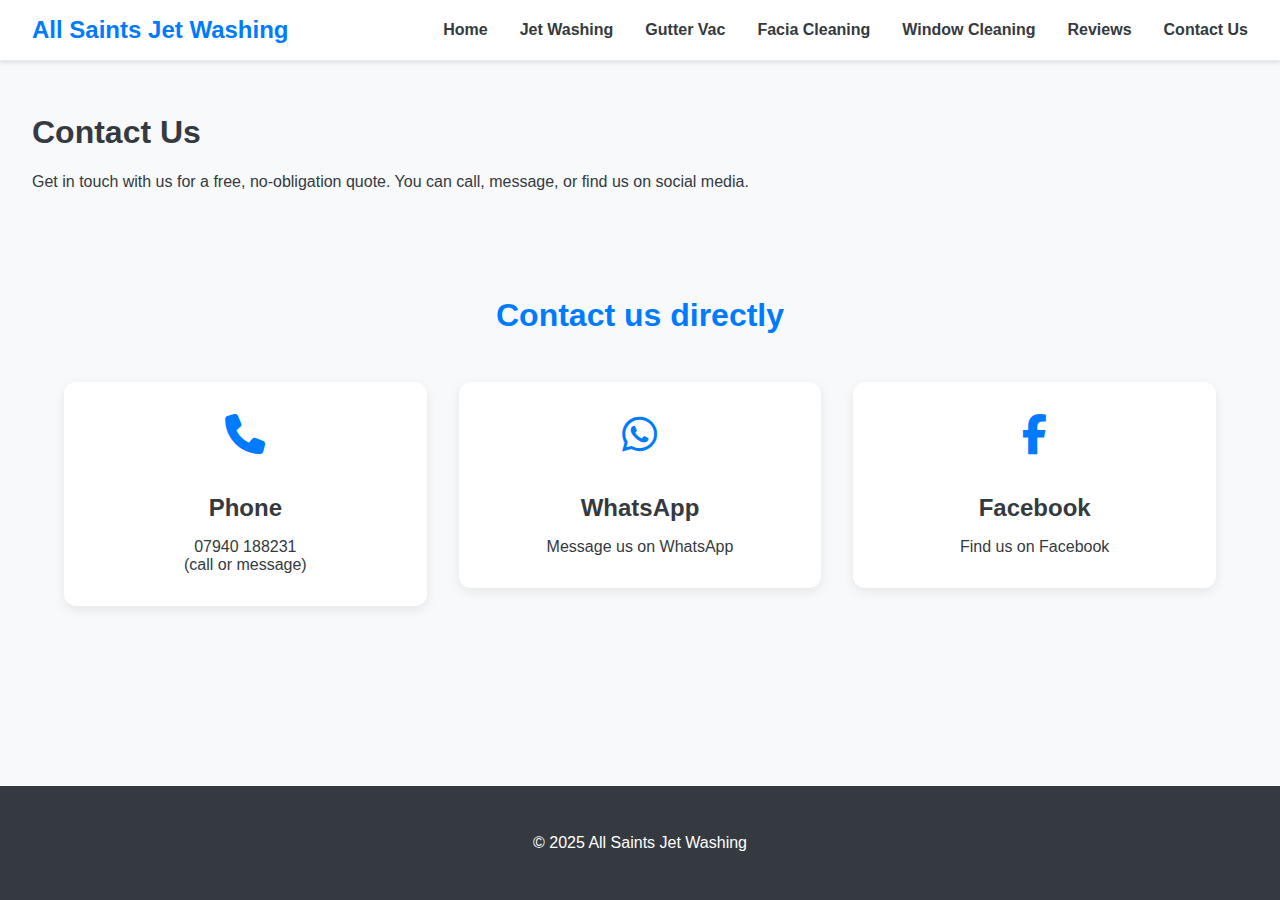
<file: contact-us.html>
<!DOCTYPE html>
<html lang="en">
<head>
    <meta charset="UTF-8">
    <meta name="viewport" content="width=device-width, initial-scale=1.0">
    <title>Contact All Saints Jet Washing in Bromsgrove</title>
    <meta name="description" content="Contact All Saints Jet Washing for our exterior cleaning services in Bromsgrove. Call, message, or find us on social media.">
    <link rel="stylesheet" href="assets/style.css">
    <link rel="stylesheet" href="https://cdnjs.cloudflare.com/ajax/libs/font-awesome/6.5.1/css/all.min.css">
</head>
<body>
    <header>
        <div class="logo"><a href="index.html">All Saints Jet Washing</a></div>
        <button class="hamburger">&#9776;</button>
        <nav class="desktop-nav">
            <ul>
                <li><a href="index.html">Home</a></li>
                <li><a href="jetwashing.html">Jet Washing</a></li>
                <li><a href="gutter-vac.html">Gutter Vac</a></li>
                <li><a href="facia-cleaning.html">Facia Cleaning</a></li>
                <li><a href="window-cleaning.html">Window Cleaning</a></li>
                <li><a href="reviews.html">Reviews</a></li>
                <li><a href="contact-us.html">Contact Us</a></li>
            </ul>
        </nav>
        <nav class="mobile-nav">
            <ul>
                <li><a href="index.html">Home</a></li>
                <li><a href="jetwashing.html">Jet Washing</a></li>
                <li><a href="gutter-vac.html">Gutter Vac</a></li>
                <li><a href="facia-cleaning.html">Facia Cleaning</a></li>
                <li><a href="window-cleaning.html">Window Cleaning</a></li>
                <li><a href="reviews.html">Reviews</a></li>
                <li><a href="contact-us.html">Contact Us</a></li>
            </ul>
        </nav>
    </header>
    <main>
        <section>
            <h1>Contact Us</h1>
            <p>Get in touch with us for a free, no-obligation quote. You can call, message, or find us on social media.</p>

        </section>
        <section class="social-contact">
            <h2>Contact us directly</h2>
            <div class="contact-details">
                <a href="tel:07940188231" class="contact-card-link">
                    <div class="contact-card">
                        <i class="fas fa-phone"></i>
                        <h3>Phone</h3>
                        <p>07940 188231</p>
                        <p class="phone-text">(call or message)</p>
                    </div>
                </a>
                <a href="https://wa.me/447940188231" target="_blank" class="contact-card-link">
                    <div class="contact-card">
                        <i class="fab fa-whatsapp"></i>
                        <h3>WhatsApp</h3>
                        <p>Message us on WhatsApp</p>
                    </div>
                </a>
                <a href="https://www.facebook.com/profile.php?id=100090859661130" target="_blank" class="contact-card-link">
                    <div class="contact-card">
                        <i class="fab fa-facebook-f"></i>
                        <h3>Facebook</h3>
                        <p>Find us on Facebook</p>
                    </div>
                </a>
            </div>
        </section>
    </main>
    <footer>
        <p>&copy; 2025 All Saints Jet Washing</p>
    </footer>
    <script>
        const hamburger = document.querySelector('.hamburger');
        const nav = document.querySelector('.mobile-nav');

        hamburger.addEventListener('click', () => {
            nav.classList.toggle('active');
        });
    </script>
    
</body>
</html>
</file>
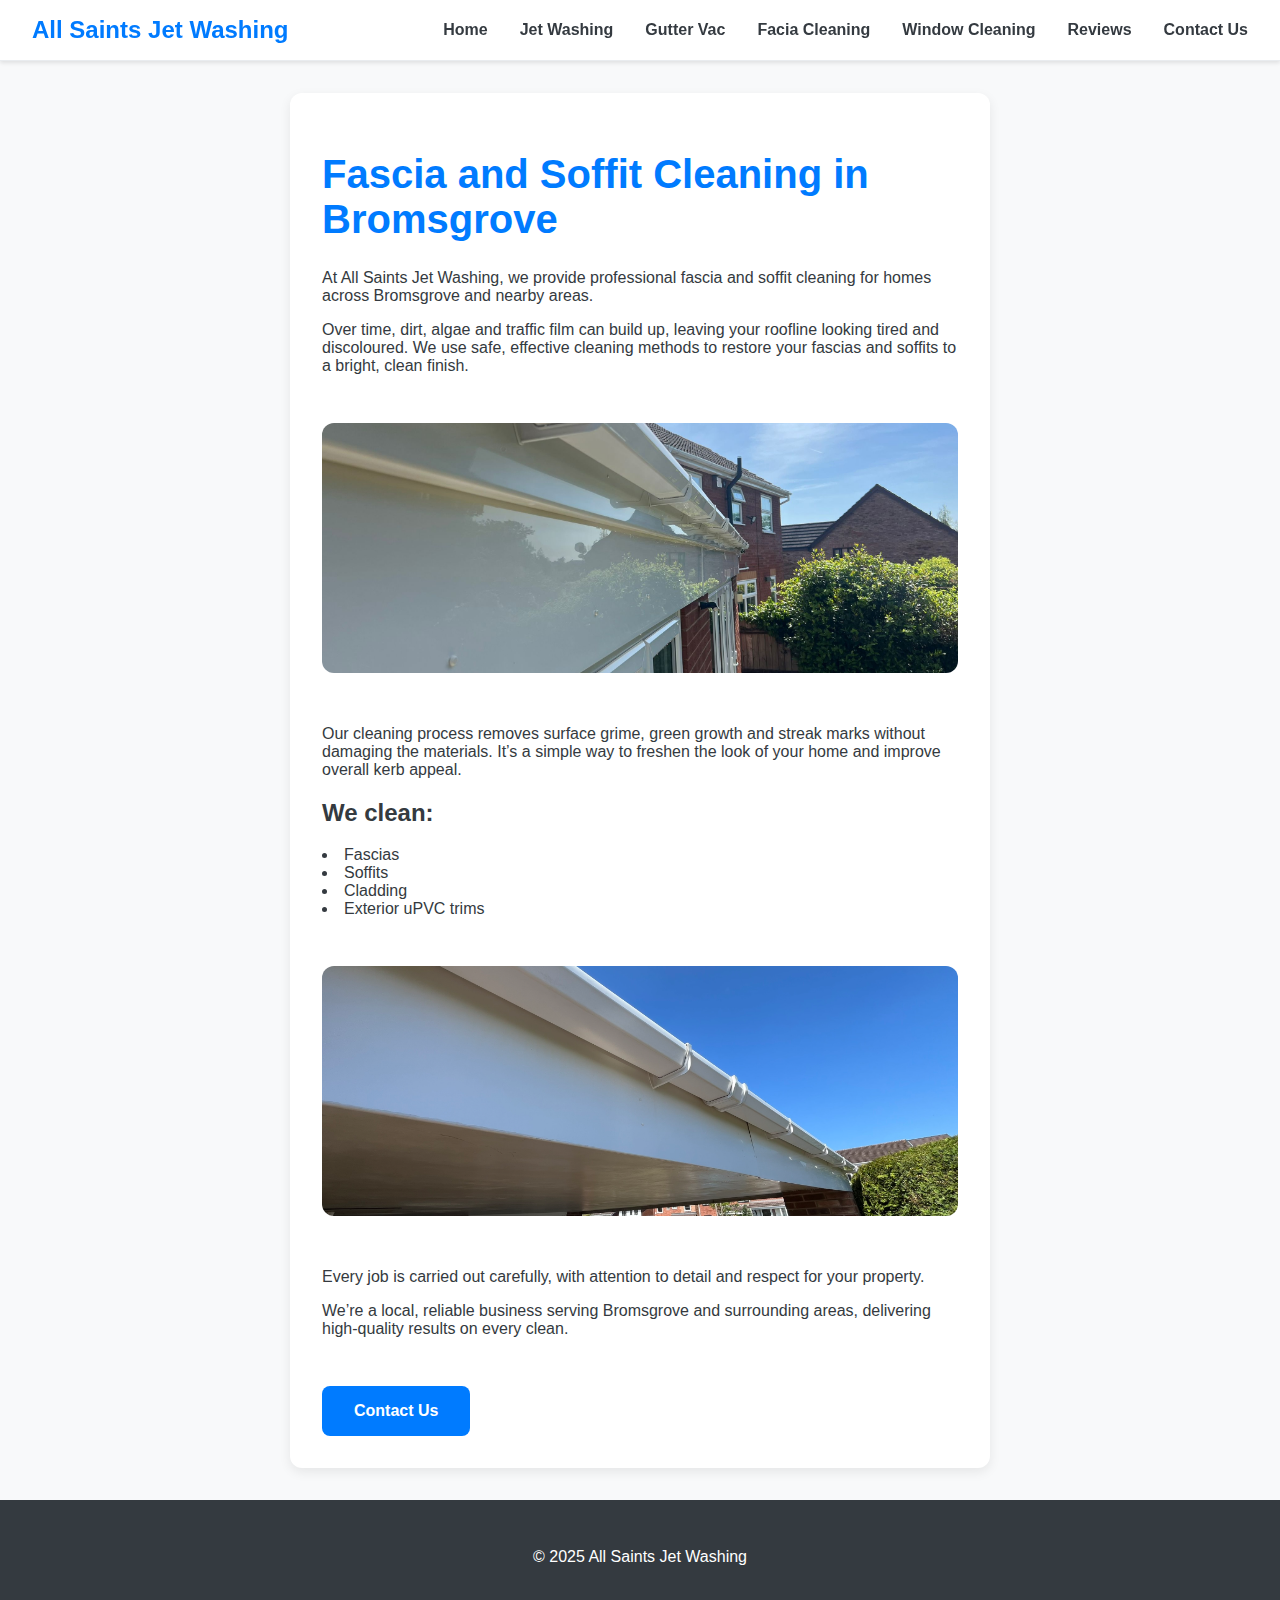
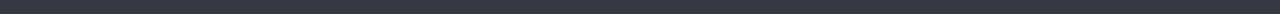
<file: facia-cleaning.html>
<!DOCTYPE html>
<html lang="en">
<head>
    <meta charset="UTF-8">
    <meta name="viewport" content="width=device-width, initial-scale=1.0">
    <title>Fascia and Soffit Cleaning in Bromsgrove | All Saints Jet Washing</title>
    <meta name="description" content="Professional fascia and soffit cleaning services in Bromsgrove. We restore your roofline to a bright, clean finish.">
    <link rel="stylesheet" href="assets/style.css">
    <link rel="stylesheet" href="https://cdnjs.cloudflare.com/ajax/libs/font-awesome/6.5.1/css/all.min.css">
</head>
<body>
    <header>
        <div class="logo"><a href="index.html">All Saints Jet Washing</a></div>
        <button class="hamburger">&#9776;</button>
        <nav class="desktop-nav">
            <ul>
                <li><a href="index.html">Home</a></li>
                <li><a href="jetwashing.html">Jet Washing</a></li>
                <li><a href="gutter-vac.html">Gutter Vac</a></li>
                <li><a href="facia-cleaning.html">Facia Cleaning</a></li>
                <li><a href="window-cleaning.html">Window Cleaning</a></li>
                <li><a href="reviews.html">Reviews</a></li>
                <li><a href="contact-us.html">Contact Us</a></li>
            </ul>
        </nav>
        <nav class="mobile-nav">
            <ul>
                <li><a href="index.html">Home</a></li>
                <li><a href="jetwashing.html">Jet Washing</a></li>
                <li><a href="gutter-vac.html">Gutter Vac</a></li>
                <li><a href="facia-cleaning.html">Facia Cleaning</a></li>
                <li><a href="window-cleaning.html">Window Cleaning</a></li>
                <li><a href="reviews.html">Reviews</a></li>
                <li><a href="contact-us.html">Contact Us</a></li>
            </ul>
        </nav>
    </header>
    <main>
        <section class="service-page" id="facia-cleaning-info">
            <h1>Fascia and Soffit Cleaning in Bromsgrove</h1>
            <p>At All Saints Jet Washing, we provide professional fascia and soffit cleaning for homes across Bromsgrove and nearby areas.</p>
            <p>Over time, dirt, algae and traffic film can build up, leaving your roofline looking tired and discoloured. We use safe, effective cleaning methods to restore your fascias and soffits to a bright, clean finish.</p>
            <img src="assets/facia-cleaning-1.jpg" alt="Clean white fascia and soffit on a house" class="service-page-image">
            <p>Our cleaning process removes surface grime, green growth and streak marks without damaging the materials. It’s a simple way to freshen the look of your home and improve overall kerb appeal.</p>
            <h2>We clean:</h2>
            <ul>
                <li>Fascias</li>
                <li>Soffits</li>
                <li>Cladding</li>
                <li>Exterior uPVC trims</li>
            </ul>
            <img src="assets/facia-cleaning-2.jpg" alt="Close-up of a clean uPVC fascia board" class="service-page-image">
            <p>Every job is carried out carefully, with attention to detail and respect for your property.</p>
            <p>We’re a local, reliable business serving Bromsgrove and surrounding areas, delivering high-quality results on every clean.</p>
            <a href="contact-us.html" class="cta-button">Contact Us</a>
        </section>
    </main>
    <footer>
        <p>&copy; 2025 All Saints Jet Washing</p>
    </footer>
    <script>
        const hamburger = document.querySelector('.hamburger');
        const nav = document.querySelector('.mobile-nav');

        hamburger.addEventListener('click', () => {
            nav.classList.toggle('active');
        });
    </script>
</body>
</html>
</file>
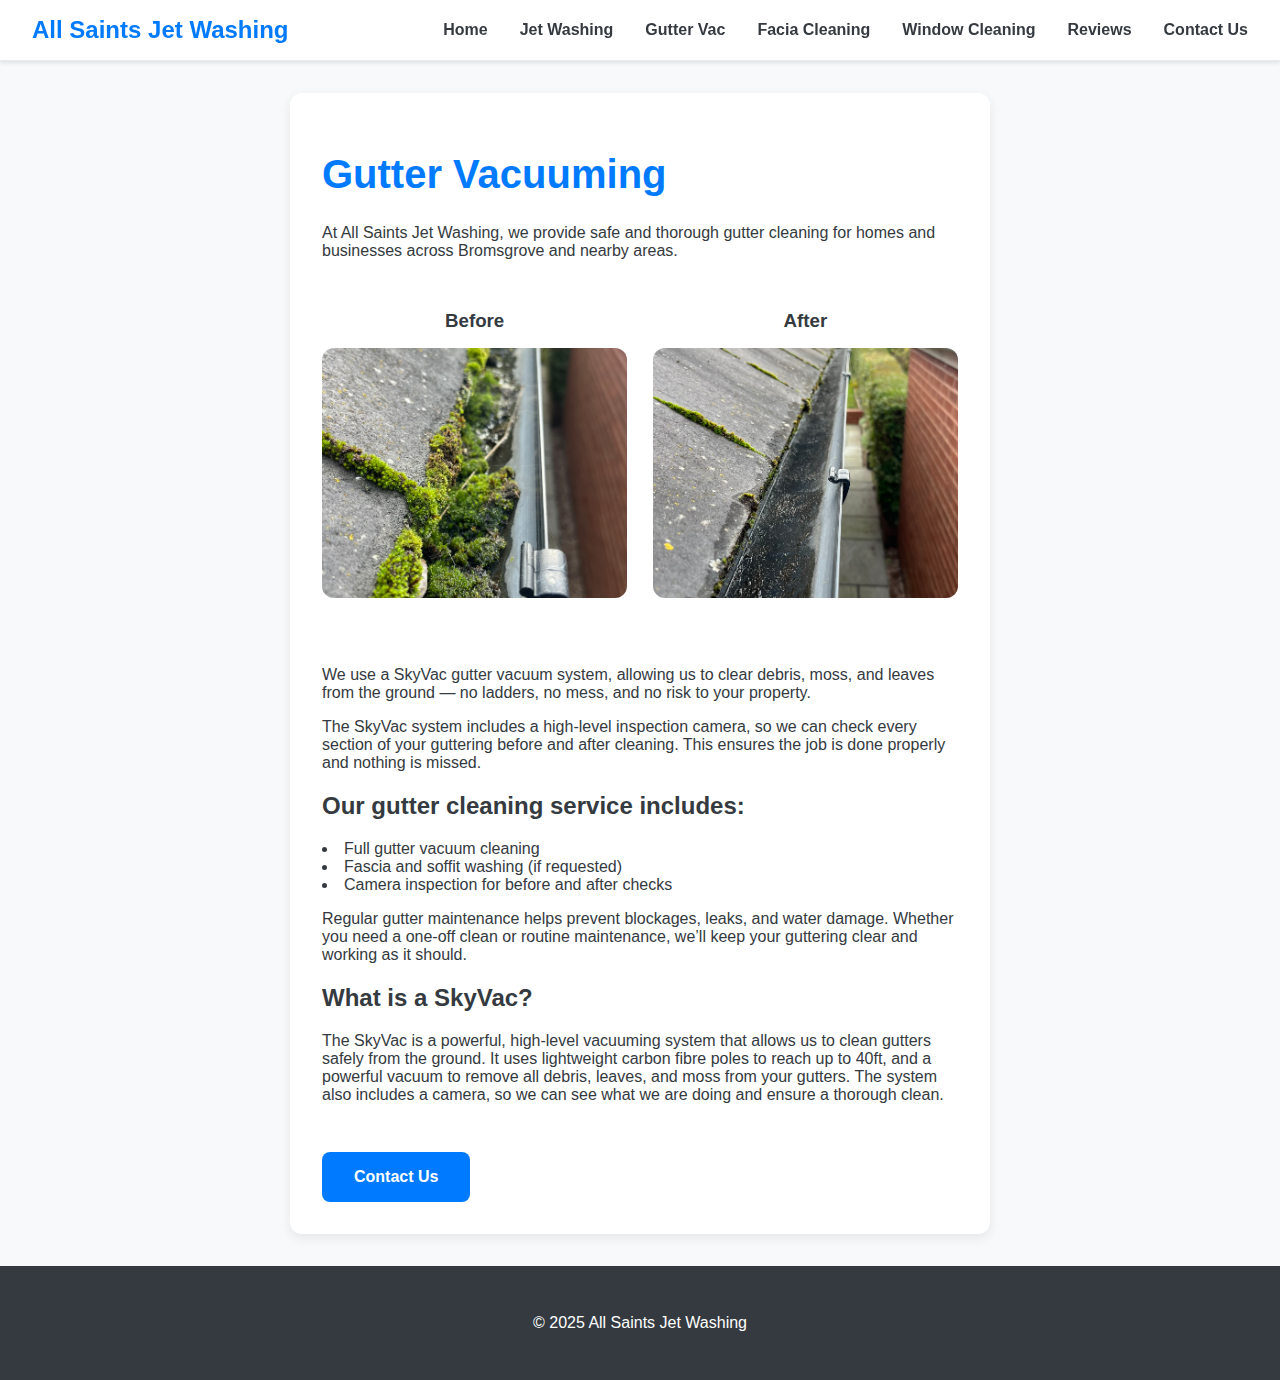
<file: gutter-vac.html>
<!DOCTYPE html>
<html lang="en">
<head>
    <meta charset="UTF-8">
    <meta name="viewport" content="width=device-width, initial-scale=1.0">
    <title>Gutter Vacuuming & Cleaning in Bromsgrove | All Saints Jet Washing</title>
    <meta name="description" content="Safe and thorough gutter cleaning in Bromsgrove using a SkyVac system. We clear debris, moss, and leaves from the ground.">
    <link rel="stylesheet" href="assets/style.css">
    <link rel="stylesheet" href="https://cdnjs.cloudflare.com/ajax/libs/font-awesome/6.5.1/css/all.min.css">
</head>
<body>
    <header>
        <div class="logo"><a href="index.html">All Saints Jet Washing</a></div>
        <button class="hamburger">&#9776;</button>
        <nav class="desktop-nav">
            <ul>
                <li><a href="index.html">Home</a></li>
                <li><a href="jetwashing.html">Jet Washing</a></li>
                <li><a href="gutter-vac.html">Gutter Vac</a></li>
                <li><a href="facia-cleaning.html">Facia Cleaning</a></li>
                <li><a href="window-cleaning.html">Window Cleaning</a></li>
                <li><a href="reviews.html">Reviews</a></li>
                <li><a href="contact-us.html">Contact Us</a></li>
            </ul>
        </nav>
        <nav class="mobile-nav">
            <ul>
                <li><a href="index.html">Home</a></li>
                <li><a href="jetwashing.html">Jet Washing</a></li>
                <li><a href="gutter-vac.html">Gutter Vac</a></li>
                <li><a href="facia-cleaning.html">Facia Cleaning</a></li>
                <li><a href="window-cleaning.html">Window Cleaning</a></li>
                <li><a href="reviews.html">Reviews</a></li>
                <li><a href="contact-us.html">Contact Us</a></li>
            </ul>
        </nav>
    </header>
    <main>
        <section class="service-page" id="gutter-vac-info">
            <h1>Gutter Vacuuming</h1>
            <p>At All Saints Jet Washing, we provide safe and thorough gutter cleaning for homes and businesses across Bromsgrove and nearby areas.</p>
            <div class="before-after-container">
                <div class="before-after-item">
                    <h3>Before</h3>
                    <img src="assets/gutter-before.jpg" alt="A gutter full of leaves and moss before cleaning" class="gallery-image">
                </div>
                <div class="before-after-item">
                    <h3>After</h3>
                    <img src="assets/gutter-after.jpg" alt="A clean, clear gutter after vacuuming" class="gallery-image">
                </div>
            </div>
            <p>We use a SkyVac gutter vacuum system, allowing us to clear debris, moss, and leaves from the ground — no ladders, no mess, and no risk to your property.</p>
            <p>The SkyVac system includes a high-level inspection camera, so we can check every section of your guttering before and after cleaning. This ensures the job is done properly and nothing is missed.</p>
            <h2>Our gutter cleaning service includes:</h2>
            <ul>
                <li>Full gutter vacuum cleaning</li>
                <li>Fascia and soffit washing (if requested)</li>
                <li>Camera inspection for before and after checks</li>
            </ul>
            <p>Regular gutter maintenance helps prevent blockages, leaks, and water damage. Whether you need a one-off clean or routine maintenance, we’ll keep your guttering clear and working as it should.</p>
            <h2>What is a SkyVac?</h2>
            <p>The SkyVac is a powerful, high-level vacuuming system that allows us to clean gutters safely from the ground. It uses lightweight carbon fibre poles to reach up to 40ft, and a powerful vacuum to remove all debris, leaves, and moss from your gutters. The system also includes a camera, so we can see what we are doing and ensure a thorough clean.</p>
            <a href="contact-us.html" class="cta-button">Contact Us</a>
        </section>
    </main>
    <footer>
        <p>&copy; 2025 All Saints Jet Washing</p>
    </footer>

    <div id="lightbox-modal" class="modal">
        <span class="close">&times;</span>
        <img class="modal-content" id="lightbox-image">
        <a class="prev">&#10094;</a>
        <a class="next">&#10095;</a>
    </div>

    <script>
        const modal = document.getElementById('lightbox-modal');
        const modalImg = document.getElementById('lightbox-image');
        const galleryImages = document.querySelectorAll('.gallery-image');
        const closeBtn = document.querySelector('.close');
        const prevBtn = document.querySelector('.prev');
        const nextBtn = document.querySelector('.next');

        let currentImageIndex;

        galleryImages.forEach((image, index) => {
            image.addEventListener('click', () => {
                modal.style.display = 'flex';
                modalImg.src = image.src;
                currentImageIndex = index;
            });
        });

        closeBtn.addEventListener('click', () => {
            modal.style.display = 'none';
        });

        function showImage(index) {
            modalImg.src = galleryImages[index].src;
            currentImageIndex = index;
        }

        prevBtn.addEventListener('click', () => {
            currentImageIndex = (currentImageIndex - 1 + galleryImages.length) % galleryImages.length;
            showImage(currentImageIndex);
        });

        nextBtn.addEventListener('click', () => {
            currentImageIndex = (currentImageIndex + 1) % galleryImages.length;
            showImage(currentImageIndex);
        });

        const hamburger = document.querySelector('.hamburger');
        const nav = document.querySelector('.mobile-nav');

        hamburger.addEventListener('click', () => {
            nav.classList.toggle('active');
        });
    </script>

</body>
</html>
</file>
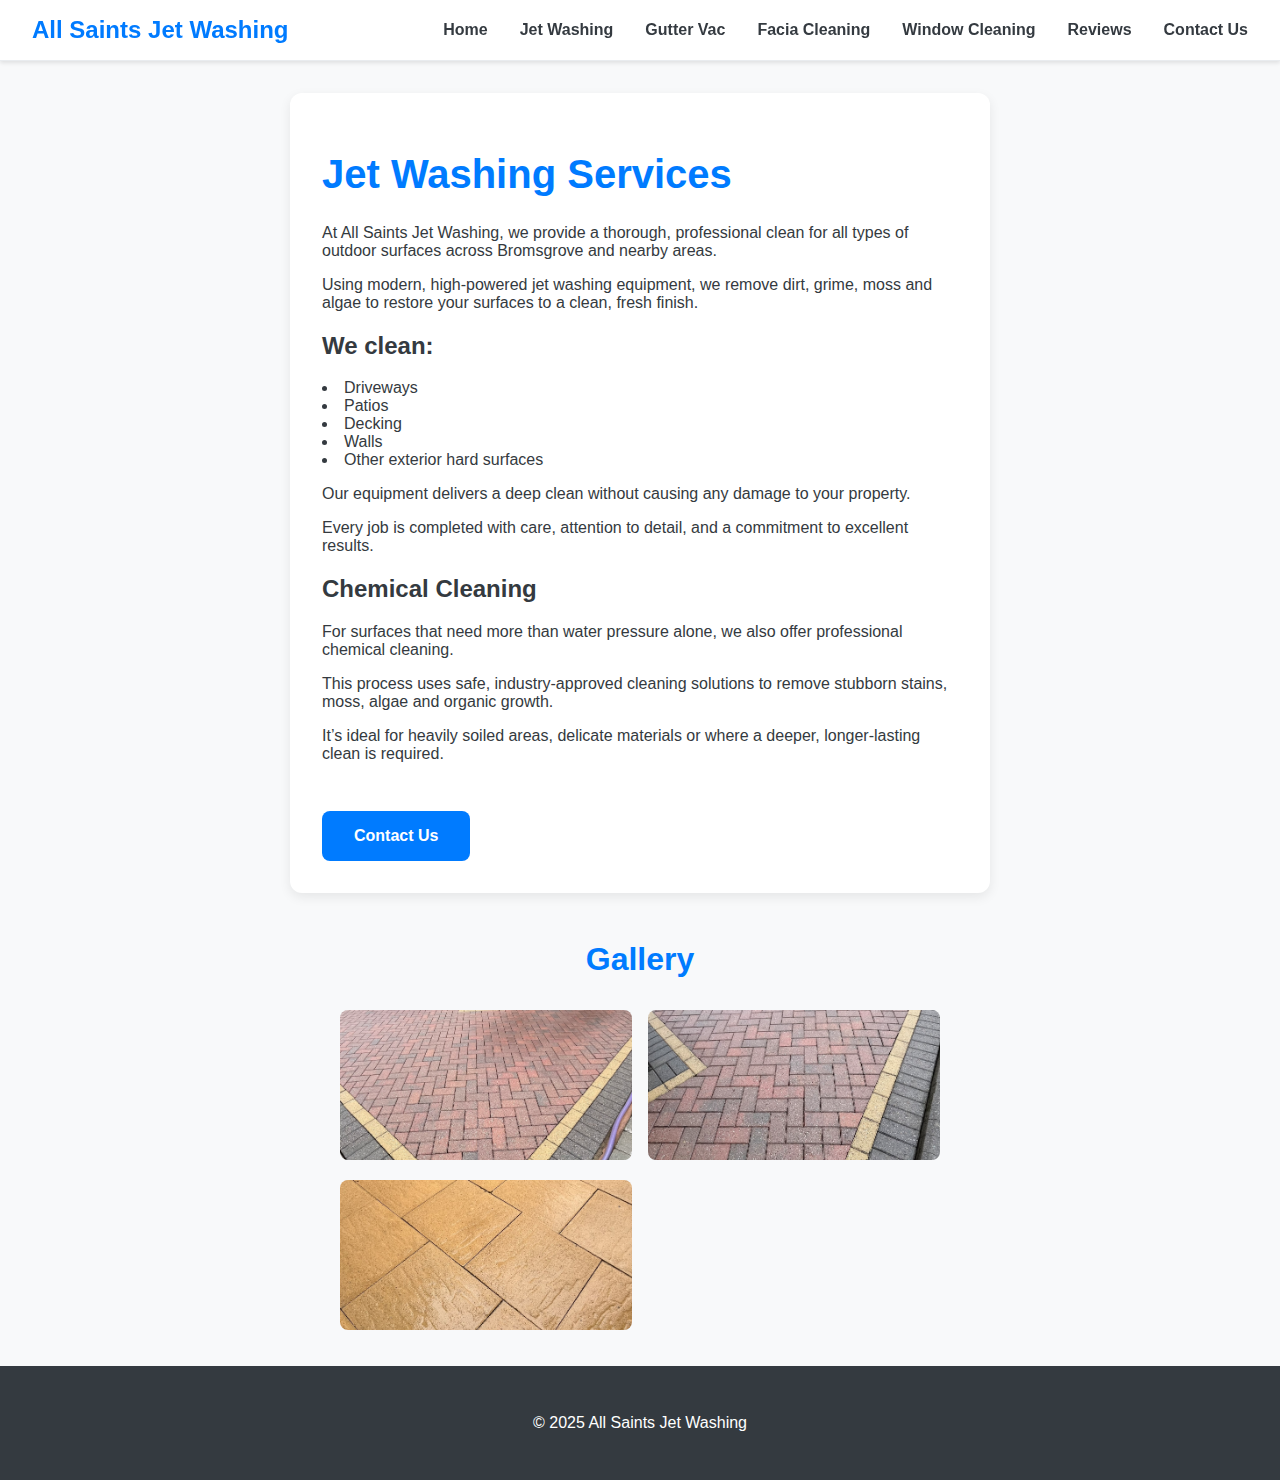
<file: jetwashing.html>
<!DOCTYPE html>
<html lang="en">
<head>
    <meta charset="UTF-8">
    <meta name="viewport" content="width=device-width, initial-scale=1.0">
    <title>Driveway & Patio Jet Washing in Bromsgrove | All Saints Jet Washing</title>
    <meta name="description" content="Professional jet washing for driveways, patios, and other exterior surfaces in Bromsgrove. We remove dirt, grime, moss and algae.">
    <link rel="stylesheet" href="assets/style.css">
    <link rel="stylesheet" href="https://cdnjs.cloudflare.com/ajax/libs/font-awesome/6.5.1/css/all.min.css">
</head>
<body>
    <header>
        <div class="logo"><a href="index.html">All Saints Jet Washing</a></div>
        <button class="hamburger">&#9776;</button>
        <nav class="desktop-nav">
            <ul>
                <li><a href="index.html">Home</a></li>
                <li><a href="jetwashing.html">Jet Washing</a></li>
                <li><a href="gutter-vac.html">Gutter Vac</a></li>
                <li><a href="facia-cleaning.html">Facia Cleaning</a></li>
                <li><a href="window-cleaning.html">Window Cleaning</a></li>
                <li><a href="reviews.html">Reviews</a></li>
                <li><a href="contact-us.html">Contact Us</a></li>
            </ul>
        </nav>
        <nav class="mobile-nav">
            <ul>
                <li><a href="index.html">Home</a></li>
                <li><a href="jetwashing.html">Jet Washing</a></li>
                <li><a href="gutter-vac.html">Gutter Vac</a></li>
                <li><a href="facia-cleaning.html">Facia Cleaning</a></li>
                <li><a href="window-cleaning.html">Window Cleaning</a></li>
                <li><a href="reviews.html">Reviews</a></li>
                <li><a href="contact-us.html">Contact Us</a></li>
            </ul>
        </nav>
    </header>
    <main>
        <section class="service-page" id="jet-washing-info">
            <h1>Jet Washing Services</h1>
            <p>At All Saints Jet Washing, we provide a thorough, professional clean for all types of outdoor surfaces across Bromsgrove and nearby areas.</p>
            <p>Using modern, high-powered jet washing equipment, we remove dirt, grime, moss and algae to restore your surfaces to a clean, fresh finish.</p>
            <h2>We clean:</h2>
            <ul>
                <li>Driveways</li>
                <li>Patios</li>
                <li>Decking</li>
                <li>Walls</li>
                <li>Other exterior hard surfaces</li>
            </ul>
            <p>Our equipment delivers a deep clean without causing any damage to your property.</p>
            <p>Every job is completed with care, attention to detail, and a commitment to excellent results.</p>
            <h2>Chemical Cleaning</h2>
            <p>For surfaces that need more than water pressure alone, we also offer professional chemical cleaning.</p>
            <p>This process uses safe, industry-approved cleaning solutions to remove stubborn stains, moss, algae and organic growth.</p>
            <p>It’s ideal for heavily soiled areas, delicate materials or where a deeper, longer-lasting clean is required.</p>
            <a href="contact-us.html" class="cta-button">Contact Us</a>
        </section>
        <section class="gallery">
            <h2>Gallery</h2>
            <div class="gallery-grid">
                <div class="gallery-item">
                    <img src="assets/jetwashing-gallery-1.jpg" alt="A clean block-paved driveway after professional jet washing" class="gallery-image">
                </div>
                <div class="gallery-item">
                    <img src="assets/jetwashing-gallery-2.jpg" alt="Patio cleaning with a high-pressure jet washer" class="gallery-image">
                </div>
                <div class="gallery-item">
                    <img src="assets/jetwashing-gallery-3.jpg" alt="Before and after jet washing a garden path" class="gallery-image">
                </div>
            </div>
        </section>
    </main>
    <footer>
        <p>&copy; 2025 All Saints Jet Washing</p>
    </footer>

    <div id="lightbox-modal" class="modal">
        <span class="close">&times;</span>
        <img class="modal-content" id="lightbox-image">
        <a class="prev">&#10094;</a>
        <a class="next">&#10095;</a>
    </div>

    <script>
        const modal = document.getElementById('lightbox-modal');
        const modalImg = document.getElementById('lightbox-image');
        const galleryImages = document.querySelectorAll('.gallery-image');
        const closeBtn = document.querySelector('.close');
        const prevBtn = document.querySelector('.prev');
        const nextBtn = document.querySelector('.next');

        let currentImageIndex;

        galleryImages.forEach((image, index) => {
            image.addEventListener('click', () => {
                modal.style.display = 'flex';
                modalImg.src = image.src;
                currentImageIndex = index;
            });
        });

        closeBtn.addEventListener('click', () => {
            modal.style.display = 'none';
        });

        function showImage(index) {
            modalImg.src = galleryImages[index].src;
            currentImageIndex = index;
        }

        prevBtn.addEventListener('click', () => {
            currentImageIndex = (currentImageIndex - 1 + galleryImages.length) % galleryImages.length;
            showImage(currentImageIndex);
        });

        nextBtn.addEventListener('click', () => {
            currentImageIndex = (currentImageIndex + 1) % galleryImages.length;
            showImage(currentImageIndex);
        });

        const hamburger = document.querySelector('.hamburger');
        const nav = document.querySelector('.mobile-nav');

        hamburger.addEventListener('click', () => {
            nav.classList.toggle('active');
        });
    </script>

    
</body>
</html>
</file>
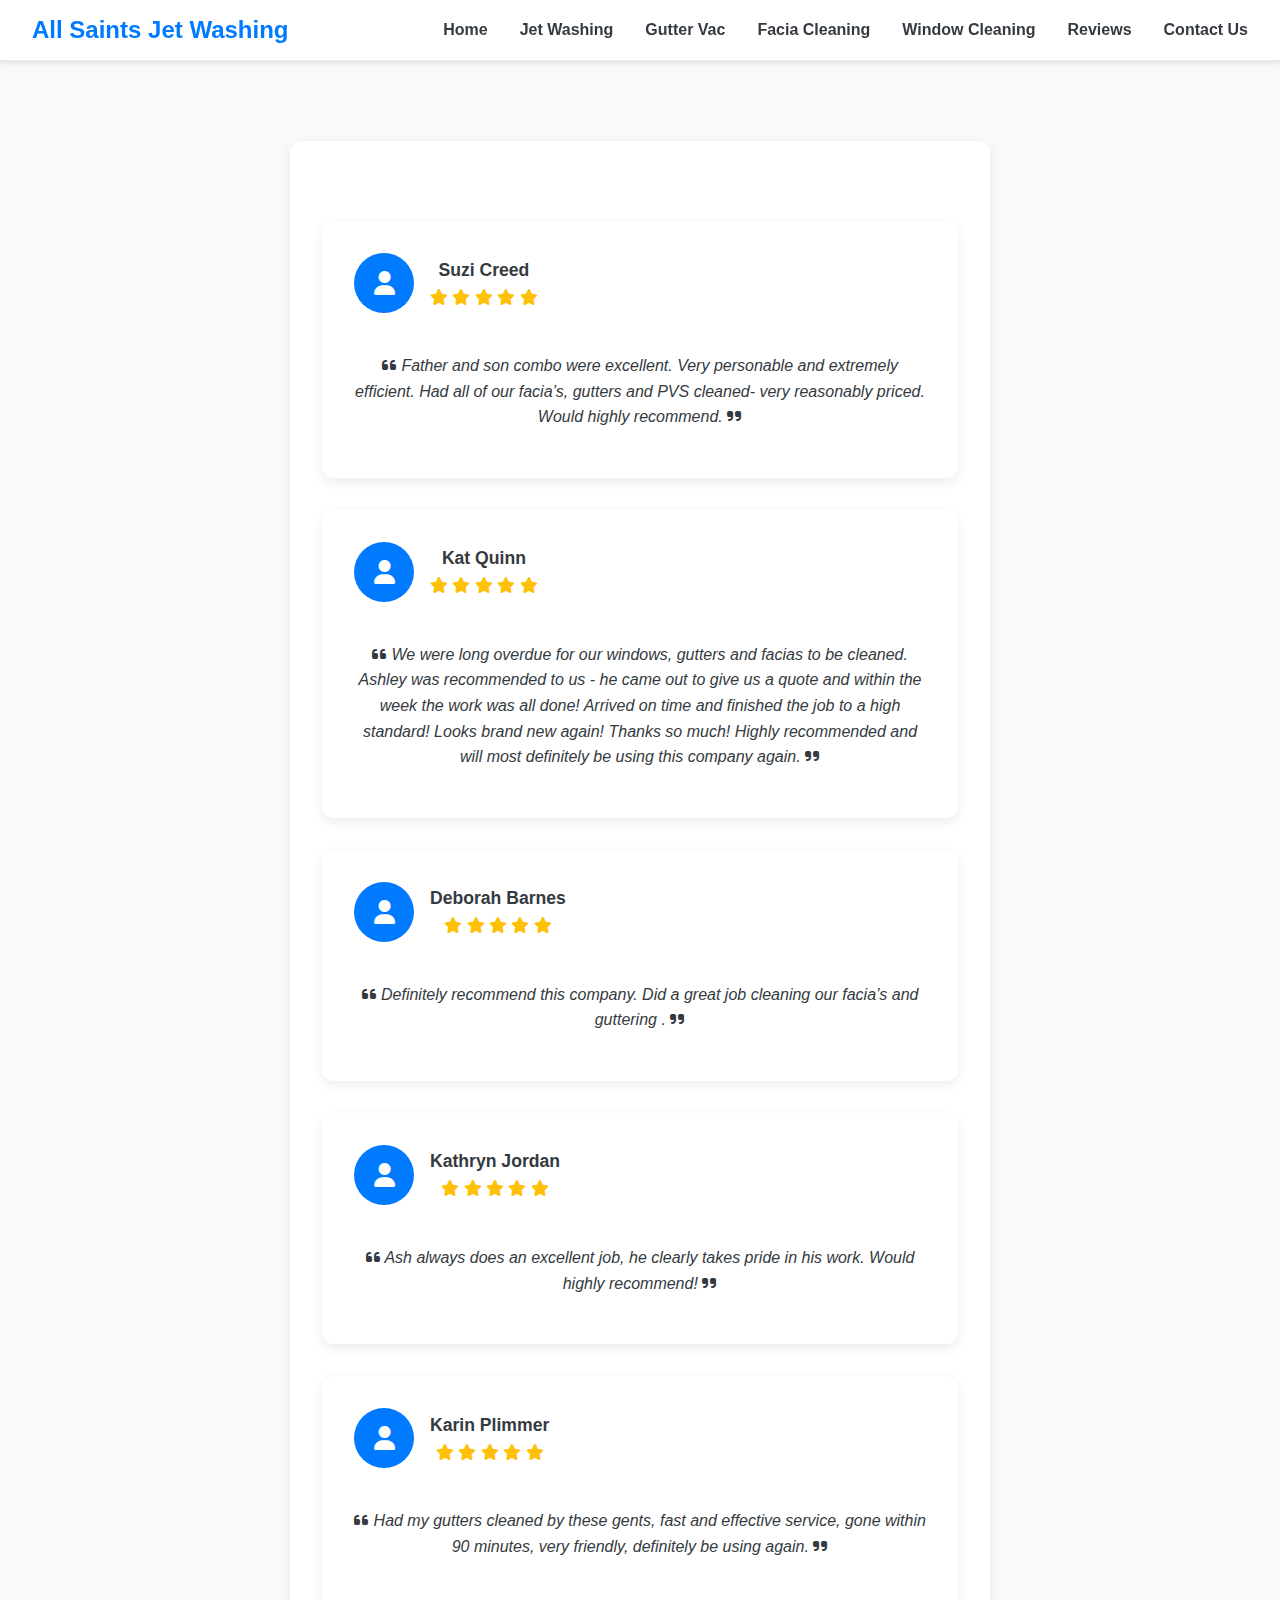
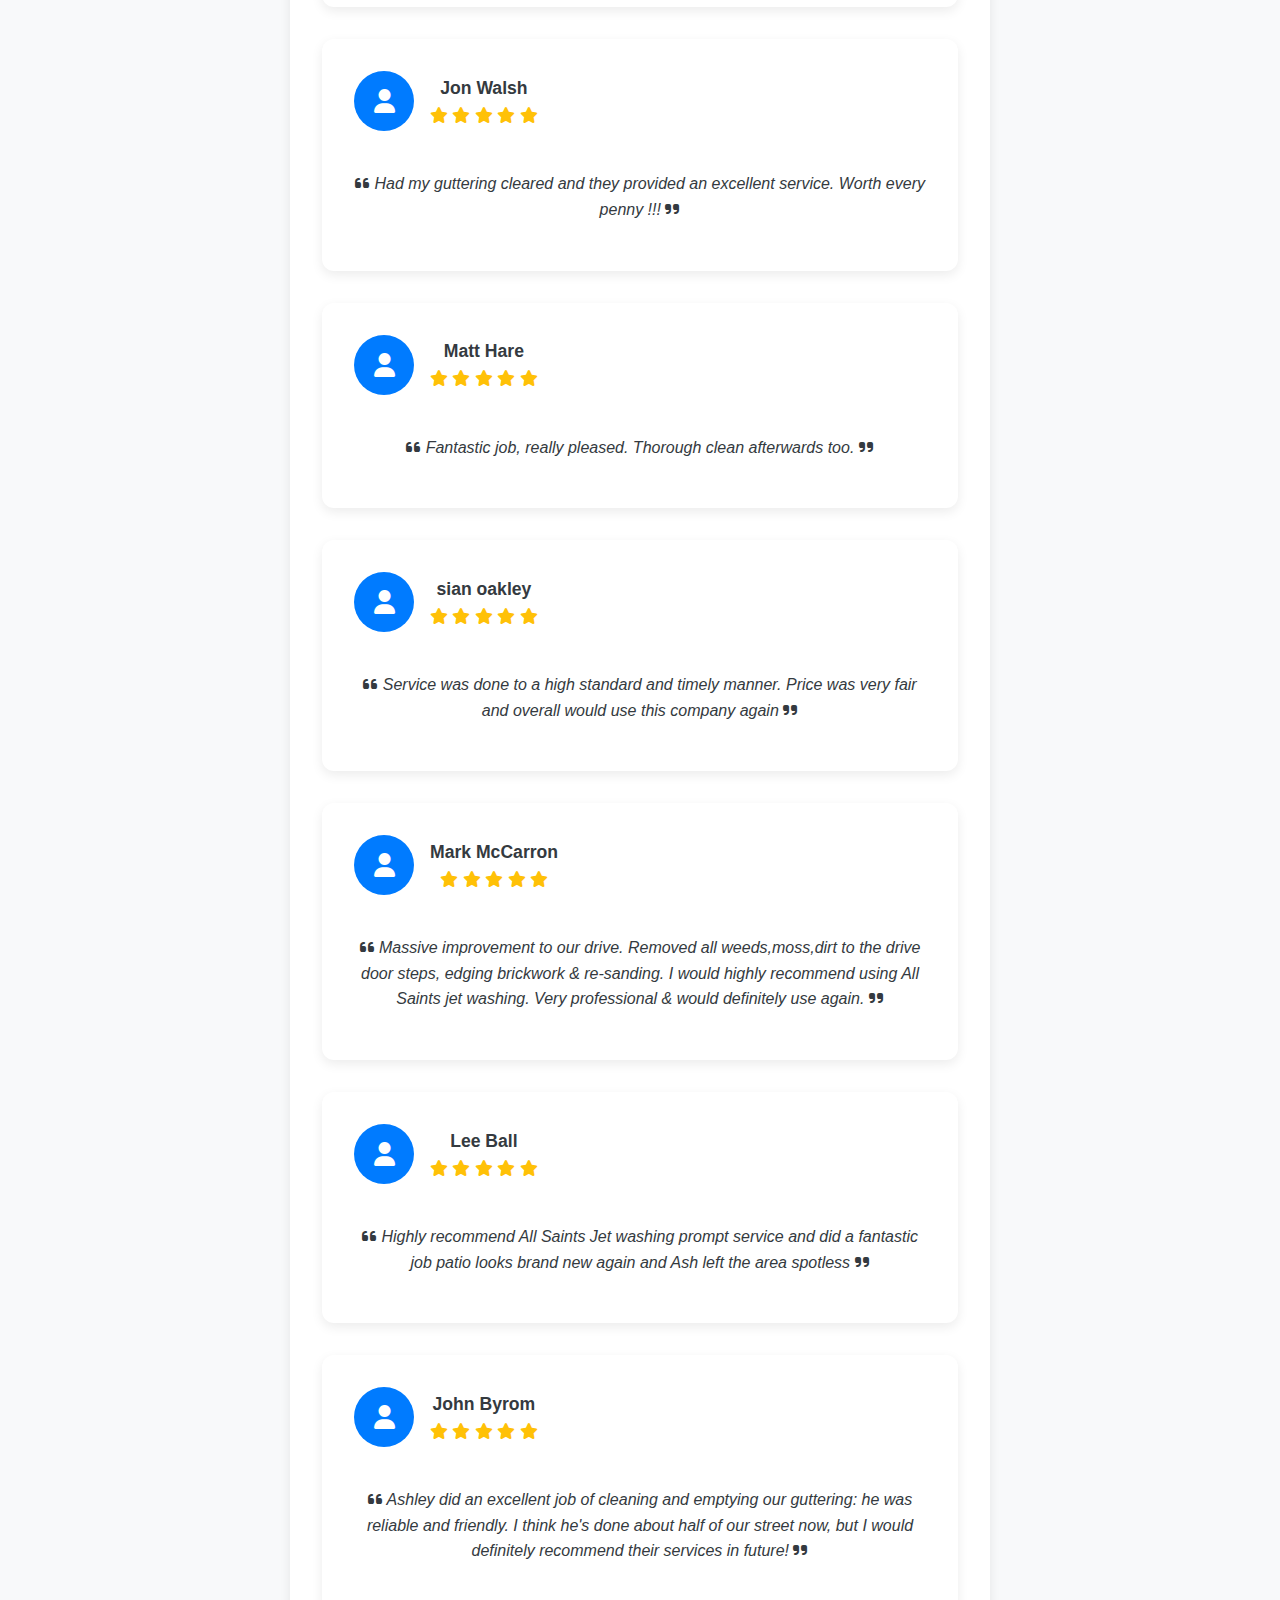
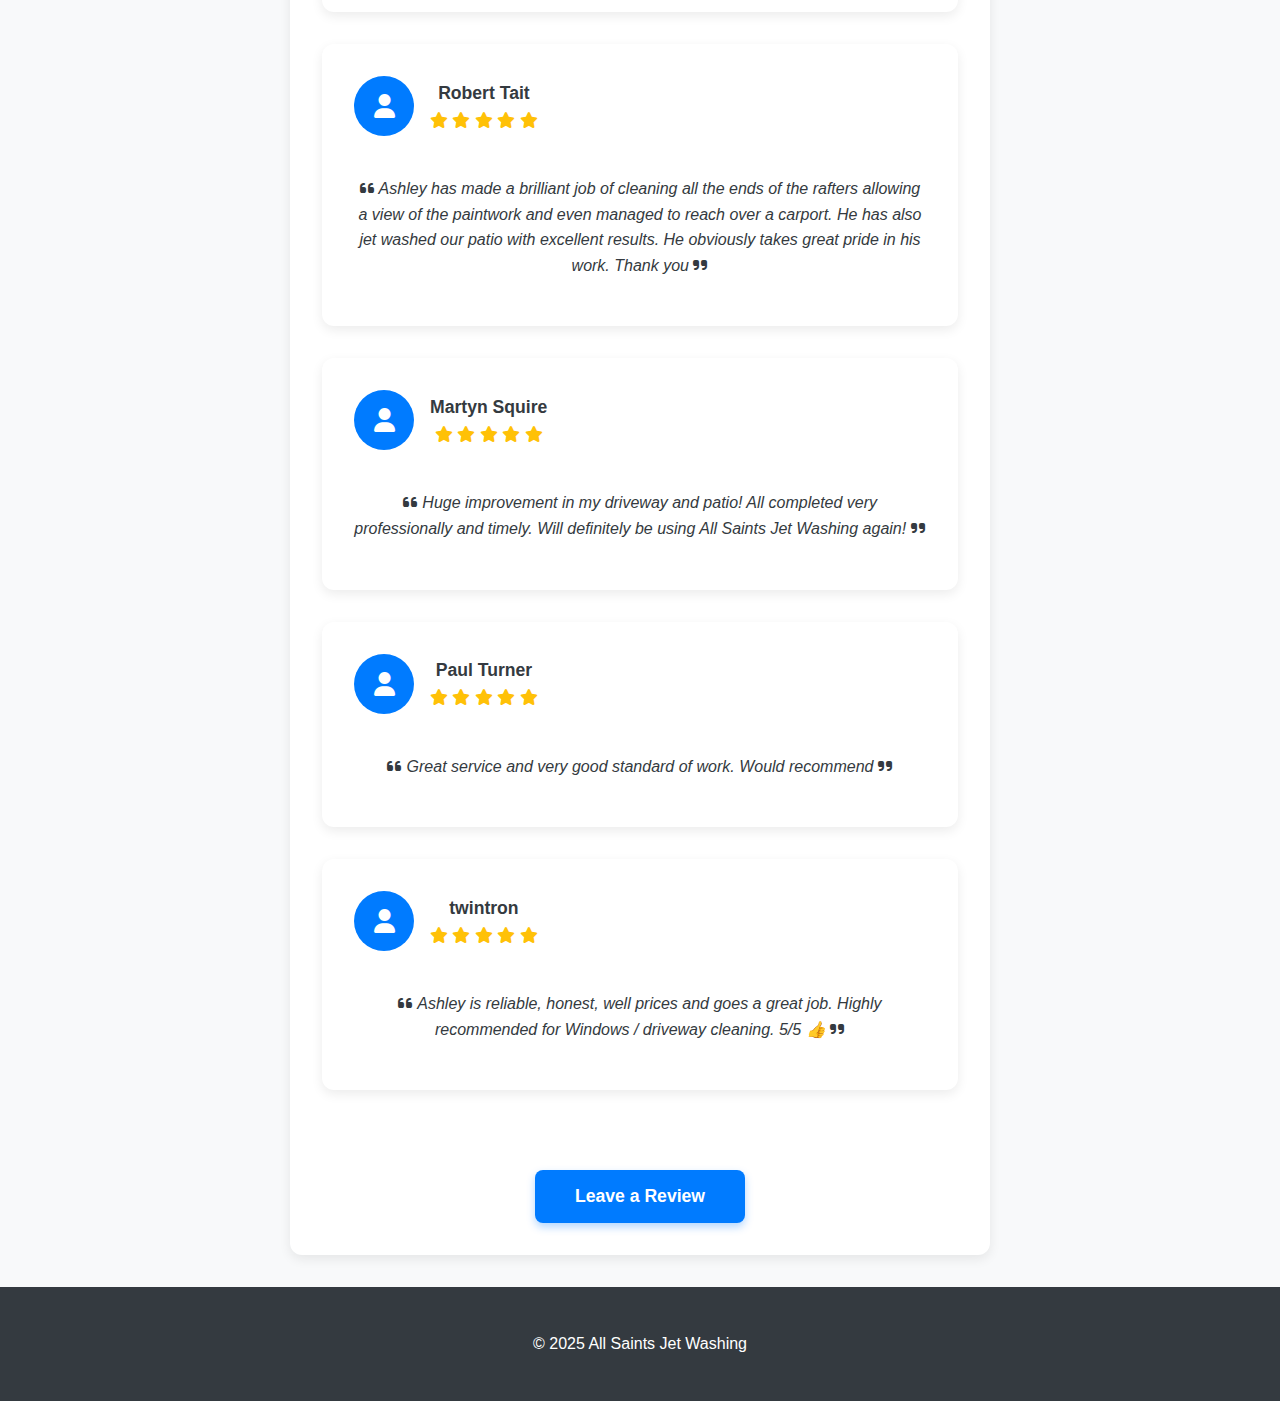
<file: reviews.html>
<!DOCTYPE html>
<html lang="en">
<head>
    <meta charset="UTF-8">
    <meta name="viewport" content="width=device-width, initial-scale=1.0">
    <title>Customer Reviews | All Saints Jet Washing in Bromsgrove</title>
    <meta name="description" content="Read customer reviews for All Saints Jet Washing. We are proud of our 5-star rating for exterior cleaning services in Bromsgrove.">
    <link rel="stylesheet" href="assets/style.css">
    <link rel="stylesheet" href="https://cdnjs.cloudflare.com/ajax/libs/font-awesome/6.5.1/css/all.min.css">
</head>
<body>
    <header>
        <div class="logo"><a href="index.html">All Saints Jet Washing</a></div>
        <button class="hamburger">&#9776;</button>
        <nav class="desktop-nav">
            <ul>
                <li><a href="index.html">Home</a></li>
                <li><a href="jetwashing.html">Jet Washing</a></li>
                <li><a href="gutter-vac.html">Gutter Vac</a></li>
                <li><a href="facia-cleaning.html">Facia Cleaning</a></li>
                <li><a href="window-cleaning.html">Window Cleaning</a></li>
                <li><a href="reviews.html">Reviews</a></li>
                <li><a href="contact-us.html">Contact Us</a></li>
            </ul>
        </nav>
        <nav class="mobile-nav">
            <ul>
                <li><a href="index.html">Home</a></li>
                <li><a href="jetwashing.html">Jet Washing</a></li>
                <li><a href="gutter-vac.html">Gutter Vac</a></li>
                <li><a href="facia-cleaning.html">Facia Cleaning</a></li>
                <li><a href="window-cleaning.html">Window Cleaning</a></li>
                <li><a href="reviews.html">Reviews</a></li>
                <li><a href="contact-us.html">Contact Us</a></li>
            </ul>
        </nav>
    </header>
    <main>
        <section class="reviews-page">
            <div class="reviews-grid">
                <div class="review-card">
                    <div class="review-header">
                        <div class="avatar">
                            <i class="fas fa-user"></i>
                        </div>
                        <div class="reviewer-info">
                            <p class="review-author">Suzi Creed</p>
                            <div class="stars">
                                <i class="fas fa-star"></i>
                                <i class="fas fa-star"></i>
                                <i class="fas fa-star"></i>
                                <i class="fas fa-star"></i>
                                <i class="fas fa-star"></i>
                            </div>
                        </div>
                    </div>
                    <p class="review-text"><i class="fas fa-quote-left"></i> Father and son combo were excellent. Very personable and extremely efficient. Had all of our facia’s, gutters and PVS cleaned- very reasonably priced. Would highly recommend. <i class="fas fa-quote-right"></i></p>
                </div>
                <div class="review-card">
                    <div class="review-header">
                        <div class="avatar">
                            <i class="fas fa-user"></i>
                        </div>
                        <div class="reviewer-info">
                            <p class="review-author">Kat Quinn</p>
                            <div class="stars">
                                <i class="fas fa-star"></i>
                                <i class="fas fa-star"></i>
                                <i class="fas fa-star"></i>
                                <i class="fas fa-star"></i>
                                <i class="fas fa-star"></i>
                            </div>
                        </div>
                    </div>
                    <p class="review-text"><i class="fas fa-quote-left"></i> We were long overdue for our windows, gutters and facias to be cleaned. Ashley was recommended to us - he came out to give us a quote and within the week the work was all done! Arrived on time and finished the job to a high standard! Looks brand new again! Thanks so much! Highly recommended and will most definitely be using this company again. <i class="fas fa-quote-right"></i></p>
                </div>
                <div class="review-card">
                    <div class="review-header">
                        <div class="avatar">
                            <i class="fas fa-user"></i>
                        </div>
                        <div class="reviewer-info">
                            <p class="review-author">Deborah Barnes</p>
                            <div class="stars">
                                <i class="fas fa-star"></i>
                                <i class="fas fa-star"></i>
                                <i class="fas fa-star"></i>
                                <i class="fas fa-star"></i>
                                <i class="fas fa-star"></i>
                            </div>
                        </div>
                    </div>
                    <p class="review-text"><i class="fas fa-quote-left"></i> Definitely recommend this company. Did a great job cleaning our facia’s and guttering . <i class="fas fa-quote-right"></i></p>
                </div>
                <div class="review-card">
                    <div class="review-header">
                        <div class="avatar">
                            <i class="fas fa-user"></i>
                        </div>
                        <div class="reviewer-info">
                            <p class="review-author">Kathryn Jordan</p>
                            <div class="stars">
                                <i class="fas fa-star"></i>
                                <i class="fas fa-star"></i>
                                <i class="fas fa-star"></i>
                                <i class="fas fa-star"></i>
                                <i class="fas fa-star"></i>
                            </div>
                        </div>
                    </div>
                    <p class="review-text"><i class="fas fa-quote-left"></i> Ash always does an excellent job, he clearly takes pride in his work. Would highly recommend! <i class="fas fa-quote-right"></i></p>
                </div>
                <div class="review-card">
                    <div class="review-header">
                        <div class="avatar">
                            <i class="fas fa-user"></i>
                        </div>
                        <div class="reviewer-info">
                            <p class="review-author">Karin Plimmer</p>
                            <div class="stars">
                                <i class="fas fa-star"></i>
                                <i class="fas fa-star"></i>
                                <i class="fas fa-star"></i>
                                <i class="fas fa-star"></i>
                                <i class="fas fa-star"></i>
                            </div>
                        </div>
                    </div>
                    <p class="review-text"><i class="fas fa-quote-left"></i> Had my gutters cleaned by these gents, fast and effective service, gone within 90 minutes, very friendly, definitely be using again. <i class="fas fa-quote-right"></i></p>
                </div>
                <div class="review-card">
                    <div class="review-header">
                        <div class="avatar">
                            <i class="fas fa-user"></i>
                        </div>
                        <div class="reviewer-info">
                            <p class="review-author">Jon Walsh</p>
                            <div class="stars">
                                <i class="fas fa-star"></i>
                                <i class="fas fa-star"></i>
                                <i class="fas fa-star"></i>
                                <i class="fas fa-star"></i>
                                <i class="fas fa-star"></i>
                            </div>
                        </div>
                    </div>
                    <p class="review-text"><i class="fas fa-quote-left"></i> Had my guttering cleared and they provided an excellent service. Worth every penny !!! <i class="fas fa-quote-right"></i></p>
                </div>
                <div class="review-card">
                    <div class="review-header">
                        <div class="avatar">
                            <i class="fas fa-user"></i>
                        </div>
                        <div class="reviewer-info">
                            <p class="review-author">Matt Hare</p>
                            <div class="stars">
                                <i class="fas fa-star"></i>
                                <i class="fas fa-star"></i>
                                <i class="fas fa-star"></i>
                                <i class="fas fa-star"></i>
                                <i class="fas fa-star"></i>
                            </div>
                        </div>
                    </div>
                    <p class="review-text"><i class="fas fa-quote-left"></i> Fantastic job, really pleased. Thorough clean afterwards too. <i class="fas fa-quote-right"></i></p>
                </div>
                <div class="review-card">
                    <div class="review-header">
                        <div class="avatar">
                            <i class="fas fa-user"></i>
                        </div>
                        <div class="reviewer-info">
                            <p class="review-author">sian oakley</p>
                            <div class="stars">
                                <i class="fas fa-star"></i>
                                <i class="fas fa-star"></i>
                                <i class="fas fa-star"></i>
                                <i class="fas fa-star"></i>
                                <i class="fas fa-star"></i>
                            </div>
                        </div>
                    </div>
                    <p class="review-text"><i class="fas fa-quote-left"></i> Service was done to a high standard and timely manner. Price was very fair and overall would use this company again <i class="fas fa-quote-right"></i></p>
                </div>
                <div class="review-card">
                    <div class="review-header">
                        <div class="avatar">
                            <i class="fas fa-user"></i>
                        </div>
                        <div class="reviewer-info">
                            <p class="review-author">Mark McCarron</p>
                            <div class="stars">
                                <i class="fas fa-star"></i>
                                <i class="fas fa-star"></i>
                                <i class="fas fa-star"></i>
                                <i class="fas fa-star"></i>
                                <i class="fas fa-star"></i>
                            </div>
                        </div>
                    </div>
                    <p class="review-text"><i class="fas fa-quote-left"></i> Massive improvement to our drive. Removed all weeds,moss,dirt to the drive door steps, edging brickwork & re-sanding. I would highly recommend using All Saints jet washing. Very professional & would definitely use again. <i class="fas fa-quote-right"></i></p>
                </div>
                <div class="review-card">
                    <div class="review-header">
                        <div class="avatar">
                            <i class="fas fa-user"></i>
                        </div>
                        <div class="reviewer-info">
                            <p class="review-author">Lee Ball</p>
                            <div class="stars">
                                <i class="fas fa-star"></i>
                                <i class="fas fa-star"></i>
                                <i class="fas fa-star"></i>
                                <i class="fas fa-star"></i>
                                <i class="fas fa-star"></i>
                            </div>
                        </div>
                    </div>
                    <p class="review-text"><i class="fas fa-quote-left"></i> Highly recommend All Saints Jet washing prompt service and did a fantastic job patio looks brand new again and Ash left the area spotless <i class="fas fa-quote-right"></i></p>
                </div>
                <div class="review-card">
                    <div class="review-header">
                        <div class="avatar">
                            <i class="fas fa-user"></i>
                        </div>
                        <div class="reviewer-info">
                            <p class="review-author">John Byrom</p>
                            <div class="stars">
                                <i class="fas fa-star"></i>
                                <i class="fas fa-star"></i>
                                <i class="fas fa-star"></i>
                                <i class="fas fa-star"></i>
                                <i class="fas fa-star"></i>
                            </div>
                        </div>
                    </div>
                    <p class="review-text"><i class="fas fa-quote-left"></i> Ashley did an excellent job of cleaning and emptying our guttering: he was reliable and friendly. I think he's done about half of our street now, but I would definitely recommend their services in future! <i class="fas fa-quote-right"></i></p>
                </div>
                <div class="review-card">
                    <div class="review-header">
                        <div class="avatar">
                            <i class="fas fa-user"></i>
                        </div>
                        <div class="reviewer-info">
                            <p class="review-author">Robert Tait</p>
                            <div class="stars">
                                <i class="fas fa-star"></i>
                                <i class="fas fa-star"></i>
                                <i class="fas fa-star"></i>
                                <i class="fas fa-star"></i>
                                <i class="fas fa-star"></i>
                            </div>
                        </div>
                    </div>
                    <p class="review-text"><i class="fas fa-quote-left"></i> Ashley has made a brilliant job of cleaning all the ends of the rafters allowing a view of the paintwork and even managed to reach over a carport. He has also jet washed our patio with excellent results. He obviously takes great pride in his work. Thank you <i class="fas fa-quote-right"></i></p>
                </div>
                <div class="review-card">
                    <div class="review-header">
                        <div class="avatar">
                            <i class="fas fa-user"></i>
                        </div>
                        <div class="reviewer-info">
                            <p class="review-author">Martyn Squire</p>
                            <div class="stars">
                                <i class="fas fa-star"></i>
                                <i class="fas fa-star"></i>
                                <i class="fas fa-star"></i>
                                <i class="fas fa-star"></i>
                                <i class="fas fa-star"></i>
                            </div>
                        </div>
                    </div>
                    <p class="review-text"><i class="fas fa-quote-left"></i> Huge improvement in my driveway and patio! All completed very professionally and timely. Will definitely be using All Saints Jet Washing again! <i class="fas fa-quote-right"></i></p>
                </div>
                <div class="review-card">
                    <div class="review-header">
                        <div class="avatar">
                            <i class="fas fa-user"></i>
                        </div>
                        <div class="reviewer-info">
                            <p class="review-author">Paul Turner</p>
                            <div class="stars">
                                <i class="fas fa-star"></i>
                                <i class="fas fa-star"></i>
                                <i class="fas fa-star"></i>
                                <i class="fas fa-star"></i>
                                <i class="fas fa-star"></i>
                            </div>
                        </div>
                    </div>
                    <p class="review-text"><i class="fas fa-quote-left"></i> Great service and very good standard of work. Would recommend <i class="fas fa-quote-right"></i></p>
                </div>
                <div class="review-card">
                    <div class="review-header">
                        <div class="avatar">
                            <i class="fas fa-user"></i>
                        </div>
                        <div class="reviewer-info">
                            <p class="review-author">twintron</p>
                            <div class="stars">
                                <i class="fas fa-star"></i>
                                <i class="fas fa-star"></i>
                                <i class="fas fa-star"></i>
                                <i class="fas fa-star"></i>
                                <i class="fas fa-star"></i>
                            </div>
                        </div>
                    </div>
                    <p class="review-text"><i class="fas fa-quote-left"></i> Ashley is reliable, honest, well prices and goes a great job. Highly recommended for Windows / driveway cleaning. 5/5 👍 <i class="fas fa-quote-right"></i></p>
                </div>
            </div>
            <a href="https://g.page/r/Cdw078w7qHbsEBM/review" target="_blank" class="cta-button">Leave a Review</a>
    </main>
    <footer>
        <p>&copy; 2025 All Saints Jet Washing</p>
    </footer>
    <script>
        const hamburger = document.querySelector('.hamburger');
        const nav = document.querySelector('.mobile-nav');

        hamburger.addEventListener('click', () => {
            nav.classList.toggle('active');
        });
    </script>
    
</body>
</html>
</file>
<file: assets/style.css>
*, *::before, *::after {
    box-sizing: border-box;
}

@import url('https://fonts.googleapis.com/css2?family=Poppins:wght@400;600;700&display=swap');

body {
    font-family: 'Poppins', sans-serif;
    margin: 0;
    background-color: #f8f9fa;
    color: #343a40;
    display: flex;
    flex-direction: column;
    min-height: 100vh;
    -webkit-font-smoothing: antialiased;
    -moz-osx-font-smoothing: grayscale;
}

header {
    background-color: #ffffff;
    color: #343a40;
    padding: 1rem 2rem;
    display: flex;
    justify-content: space-between;
    align-items: center;
    box-shadow: 0 2px 4px rgba(0, 0, 0, 0.1);
    border-bottom: 1px solid #e9ecef;
    position: sticky;
    top: 0;
    z-index: 1000;
}

.logo a {
    color: #007bff;
    text-decoration: none;
    font-size: 1.5rem;
    font-weight: 700;
}

nav ul {
    list-style: none;
    padding: 0;
    margin: 0;
    display: flex;
}

nav ul li {
    margin-left: 2rem;
}

nav ul li a {
    color: #343a40;
    text-decoration: none;
    font-weight: 600;
    transition: color 0.3s ease;
    position: relative;
    padding: 5px 0;
}

nav ul li a:hover {
    color: #007bff;
}

.hamburger {
    display: none;
    font-size: 1.5rem;
    background: none;
    border: none;
    cursor: pointer;
}

.mobile-nav {
    display: none;
}

main {
    flex: 1;
    padding: 2rem;
}

#hero {
    text-align: center;
    padding: 8rem 2rem;
    background: linear-gradient(45deg, #007bff, #0056b3);
    color: white;
    border-radius: 0;
    position: relative;
    overflow: hidden;
}

#hero::before {
    content: '';
    position: absolute;
    top: 0;
    left: 0;
    right: 0;
    bottom: 0;
    background-color: rgba(0, 0, 0, 0.5);
    backdrop-filter: blur(8px);
}

#hero h1, #hero p {
    position: relative;
    z-index: 1;
}

#hero h1 {
    font-size: 4rem;
    font-weight: 700;
    animation: fadeInDown 1s ease-in-out;
}

#hero p {
    font-size: 1.5rem;
    animation: fadeInUp 1s ease-in-out;
}

#services {
    display: grid;
    grid-template-columns: repeat(auto-fit, minmax(300px, 1fr));
    gap: 2rem;
    margin-top: 3rem;
}

.service-card-link {
    display: block;
    text-decoration: none;
    color: inherit;
}

.service-card {
    background-color: white;
    border-radius: 12px;
    box-shadow: 0 4px 12px rgba(0, 0, 0, 0.08);
    text-align: center;
    transition: transform 0.3s ease, box-shadow 0.3s ease;
    overflow: hidden;
    animation: fadeInUp 0.5s ease-in-out;
    display: flex;
    flex-direction: column;
    height: 400px; /* Added height */
}

.service-card p {
    flex-grow: 1;
}

@keyframes fadeInDown {
    from {
        opacity: 0;
        transform: translateY(-20px);
    }
    to {
        opacity: 1;
        transform: translateY(0);
    }
}

@keyframes fadeInUp {
    from {
        opacity: 0;
        transform: translateY(20px);
    }
    to {
        opacity: 1;
        transform: translateY(0);
    }
}

.service-card:hover {
    transform: translateY(-10px);
    box-shadow: 0 8px 24px rgba(0, 0, 0, 0.12);
}

.service-card img {
    width: 100%;
    height: 220px;
    object-fit: cover;
}

.service-card h3 {
    color: #007bff;
    margin-top: 1.5rem;
    font-weight: 600;
}

.service-card p {
    padding: 0 1.5rem 1.5rem;
}

.service-page {
    max-width: 700px;
    margin: 0 auto;
    padding: 2rem;
    background-color: white;
    border-radius: 12px;
    box-shadow: 0 4px 12px rgba(0, 0, 0, 0.08);
}

.service-page img {
    width: 100%;
    height: 250px; /* Reduced height */
    object-fit: cover;
    border-radius: 12px;
    margin-bottom: 2rem;
}

.before-after-container {
    display: flex;
    justify-content: space-between;
    margin: 2rem 0;
}

.before-after-item {
    width: 48%;
    text-align: center;
}

.before-after-item h3 {
    margin-bottom: 1rem;
}

.before-after-item img {
    width: 100%;
    border-radius: 12px;
}

.service-page-image {
    width: 100%;
    border-radius: 12px;
    margin: 2rem 0;
}

.service-page h1 {
    font-size: 2.5rem;
    font-weight: 700;
    color: #007bff;
}

.service-page ul {
    list-style-position: inside;
    padding-left: 0;
}

.service-page a.cta-button {
    display: inline-block;
    margin-top: 2rem;
    background-color: #007bff;
    color: white;
    padding: 1rem 2rem;
    border-radius: 8px;
    text-decoration: none;
    transition: background-color 0.3s ease;
    font-weight: 600;
}

.reviews-page {
    max-width: 700px;
    margin: 3rem auto 0 auto; /* Added margin-top */
    padding: 2rem;
    background-color: white;
    border-radius: 12px;
    box-shadow: 0 4px 12px rgba(0, 0, 0, 0.08);
    text-align: center;
}

.reviews-grid {
    display: grid;
    grid-template-columns: repeat(auto-fit, minmax(350px, 1fr));
    gap: 2rem;
    margin-top: 3rem;
    margin-bottom: 3rem;
}

.review-card {
    background-color: #ffffff;
    border-radius: 12px;
    padding: 2rem;
    box-shadow: 0 4px 12px rgba(0, 0, 0, 0.08);
    display: flex;
    flex-direction: column;
}

.review-header {
    display: flex;
    align-items: center;
    margin-bottom: 1.5rem;
}

.avatar {
    width: 60px;
    height: 60px;
    border-radius: 50%;
    background-color: #007bff;
    color: white;
    display: flex;
    align-items: center;
    justify-content: center;
    font-size: 1.5rem;
    margin-right: 1rem;
}

.reviewer-info {
    display: flex;
    flex-direction: column;
}

.review-author {
    font-weight: 700;
    margin: 0;
    font-size: 1.1rem;
}

.stars {
    color: #ffc107;
    margin-top: 0.5rem;
}

.review-text {
    font-style: italic;
    line-height: 1.6;
}

#about .about-link {
    color: #007bff;
    text-decoration: none;
    border-bottom: 1px dotted #007bff;
    transition: border-bottom 0.3s ease;
}

#about .about-link:hover {
    border-bottom: 1px solid #0056b3;
}

.reviews-page h1 .fab.fa-google {
    color: #4285F4; /* Google Blue */
    margin-left: 10px;
}

.reviews-page .cta-button {
    display: inline-block;
    margin-top: 2rem;
    background-color: #007bff;
    color: white;
    padding: 1rem 2.5rem;
    border-radius: 8px;
    text-decoration: none;
    transition: background-color 0.3s ease, transform 0.3s ease;
    font-weight: 600;
    font-size: 1.1rem;
    box-shadow: 0 4px 8px rgba(0, 123, 255, 0.3);
}

.reviews-page .cta-button:hover {
    background-color: #0056b3;
    transform: translateY(-2px);
    box-shadow: 0 6px 12px rgba(0, 123, 255, 0.4);
}

form {
    display: grid;
    gap: 1.5rem;
    max-width: 600px;
    margin: 0 auto;
    padding: 2rem;
    background-color: white;
    border-radius: 12px;
    box-shadow: 0 4px 12px rgba(0, 0, 0, 0.08);
}

form label {
    font-weight: 600;
}

form input,
form select,
form textarea {
    width: 100%;
    padding: 1rem;
    border: 1px solid #ced4da;
    border-radius: 8px;
}

form button {
    background-color: #007bff;
    color: white;
    padding: 1rem;
    border: none;
    border-radius: 8px;
    cursor: pointer;
    transition: background-color 0.3s ease;
    font-weight: 600;
}

form button:hover {
    background-color: #0056b3;
}

footer {
    background-color: #343a40;
    color: white;
    text-align: center;
    padding: 2rem;
    margin-top: auto;
}

.gallery {
    margin-top: 3rem;
    max-width: 600px; /* Added max-width to constrain gallery */
    margin-left: auto;
    margin-right: auto;
}

.gallery h2 {
    text-align: center;
    font-size: 2rem;
    font-weight: 700;
    color: #007bff;
    margin-bottom: 2rem;
}

.gallery-grid {
    display: grid;
    grid-template-columns: repeat(auto-fit, minmax(200px, 1fr));
    gap: 1rem;
}

.gallery-item img {
    width: 100%;
    height: 150px;
    object-fit: cover;
    border-radius: 8px;
    cursor: pointer;
}

.modal {
    display: none;
    position: fixed;
    z-index: 1001;
    left: 0;
    top: 0;
    width: 100%;
    height: 100%;
    background-color: rgba(0, 0, 0, 0.8);
    align-items: center;
    justify-content: center;
}

.modal-content {
    max-width: 90%;
    max-height: 80%;
}

.close {
    position: absolute;
    top: 20px;
    right: 30px;
    color: white;
    font-size: 30px;
    font-weight: bold;
    cursor: pointer;
}

.prev, .next {
    cursor: pointer;
    position: absolute;
    top: 50%;
    transform: translateY(-50%);
    color: white;
    font-size: 24px;
    padding: 10px;
}

.prev {
    left: 10px;
}

.next {
    right: 10px;
}

.desktop-nav {
    display: flex;
}

.mobile-nav {
    display: none;
}



@media (max-width: 992px) {
    .logo a {
        font-size: 1.2rem;
    }

    nav ul li {
        margin-left: 0.8rem;
    }

    nav ul li a {
        font-size: 0.9rem;
    }

    .cta-button-header {
        padding: 0.4rem 0.8rem;
        font-size: 0.9rem;
    }
}

@media (max-width: 850px) {
    .desktop-nav {
        display: none;
    }

    .hamburger {
        display: block;
    }

    .about-image {
        display: none;
    }

    .mobile-nav.active {
        display: block;
        position: absolute;
        top: 60px;
        left: 0;
        width: 100%;
        background-color: white;
        box-shadow: 0 2px 4px rgba(0, 0, 0, 0.1);
    }

    .mobile-nav ul {
        flex-direction: column;
        align-items: center;
    }

    .mobile-nav ul li {
        margin: 1rem 0;
    }

    #hero {
        padding: 4rem 1rem;
    }

    #hero h1 {
        font-size: 2.5rem;
    }

    #hero p {
        font-size: 1.2rem;
    }

    .reviews-grid {
        grid-template-columns: 1fr;
    }
}

@media (max-width: 400px) {
    .cta-button-header {
        white-space: normal;
        width: auto;
        text-align: center;
    }
}


#about {
    padding: 4rem 2rem;
    background-color: #ffffff;
}

.about-container {
    display: flex;
    align-items: center;
    gap: 2rem;
    max-width: 1200px;
    margin: 0 auto;
}

.about-text {
    flex: 1;
}

.about-image {
    flex: 1;
}

.about-image img {
    width: 100%;
    border-radius: 12px;
    box-shadow: 0 8px 24px rgba(0,0,0,0.12);
}

#about h2 {
    font-size: 2.5rem;
    font-weight: 700;
    color: #007bff;
    margin-bottom: 1.5rem;
}

#about p {
    line-height: 1.8;
    margin-bottom: 1rem;
}

.social-contact {
    text-align: center;
    margin-top: 3rem;
    padding: 2rem;
}

.social-contact h2 {
    font-size: 2rem;
    font-weight: 700;
    color: #007bff;
    margin-bottom: 2rem;
}

.social-icons {
    display: flex;
    justify-content: center;
    flex-wrap: wrap;
    gap: 15px;
    margin-bottom: 2rem;
}

.social-icon {
    display: inline-block;
    width: 60px;
    height: 60px;
    line-height: 60px;
    border-radius: 50%;
    color: white;
    margin: 0;
    font-size: 28px;
    text-align: center;
    transition: all 0.3s ease;
}

.social-icon:hover {
    transform: translateY(-5px);
    box-shadow: 0 8px 15px rgba(0,0,0,0.1);
}

.social-icon.facebook { background-color: #1877F2; }
.social-icon.instagram { background-color: #E4405F; }
.social-icon.google { background-color: #DB4437; }
.social-icon.whatsapp { background-color: #25D366; }

.phone-contact {
    font-size: 1.8rem;
    font-weight: 600;
}

.phone-contact a {
    color: #343a40;
    text-decoration: none;
    transition: color 0.3s ease;
}

.phone-contact a:hover {
    color: #007bff;
}

.phone-contact .fas {
    margin-right: 10px;
}

.phone-text {
    font-size: 1rem;
    font-weight: 400;
    color: #6c757d;
    margin-top: 0.5rem;
}



nav ul li a::after {
    content: '';
    position: absolute;
    bottom: 0;
    left: 0;
    width: 0;
    height: 2px;
    background-color: #007bff;
    transition: width 0.3s ease;
}

nav ul li a:hover::after {
    width: 100%;
}

/* Remove underline effect from CTA button */
nav ul li a.cta-button-header::after {
    display: none;
}

.contact-details {
    display: grid;
    grid-template-columns: repeat(auto-fit, minmax(250px, 1fr));
    gap: 2rem;
    margin-top: 3rem;
}

.contact-card {
    background-color: #ffffff;
    border-radius: 12px;
    box-shadow: 0 4px 12px rgba(0, 0, 0, 0.08);
    text-align: center;
    padding: 2rem;
    transition: transform 0.3s ease, box-shadow 0.3s ease;
}

.contact-card:hover {
    transform: translateY(-5px);
    box-shadow: 0 8px 24px rgba(0, 0, 0, 0.12);
}

.contact-card i {
    font-size: 2.5rem;
    color: #007bff;
    margin-bottom: 1rem;
}

.contact-card h3 {
    font-size: 1.5rem;
    font-weight: 600;
    color: #343a40;
    margin-bottom: 1rem;
}

.contact-card p {
    margin: 0;
    color: #343a40;
}

.contact-card-link {
    display: block;
    text-decoration: none;
    color: inherit;
}

.cta-button-wrapped {
    white-space: normal;
    width: auto;
    text-align: center;
}

@media (max-width: 300px) {
    nav ul {
        margin-top: 1rem;
    }
}
</file>
